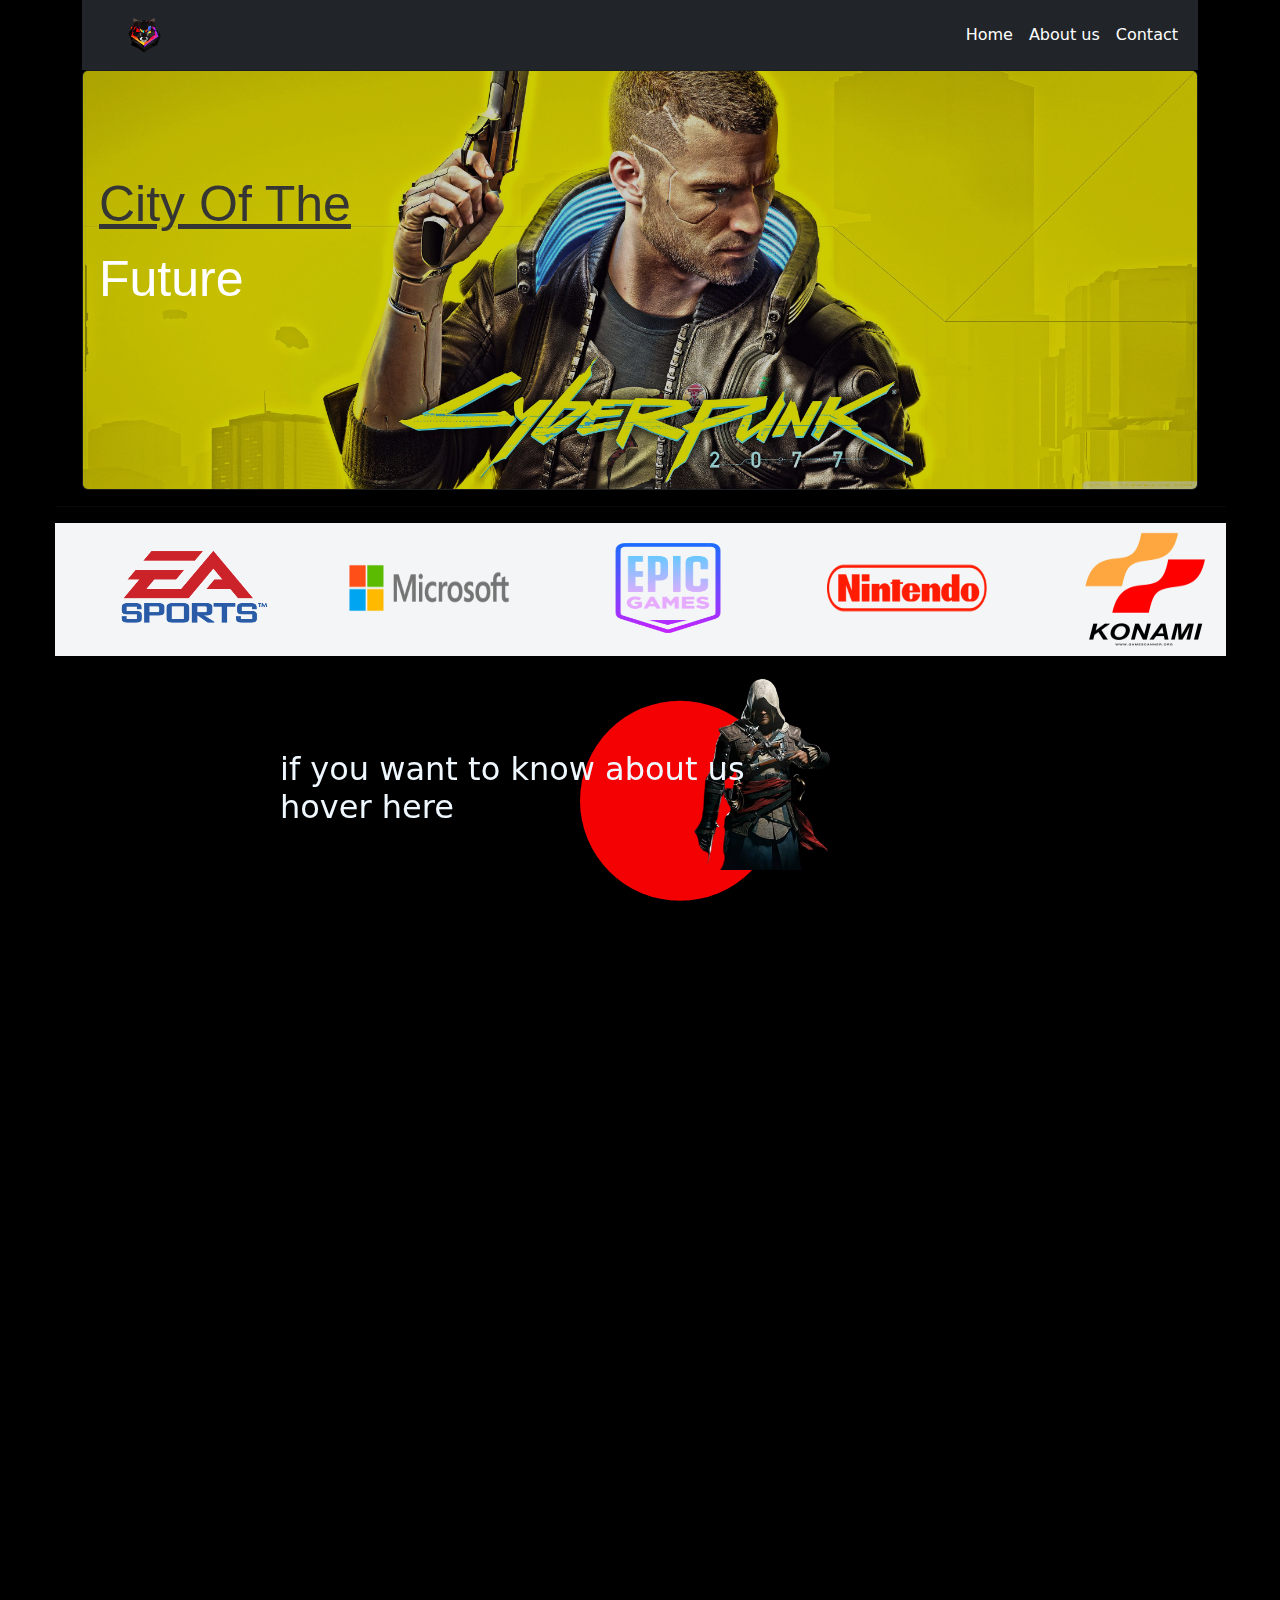
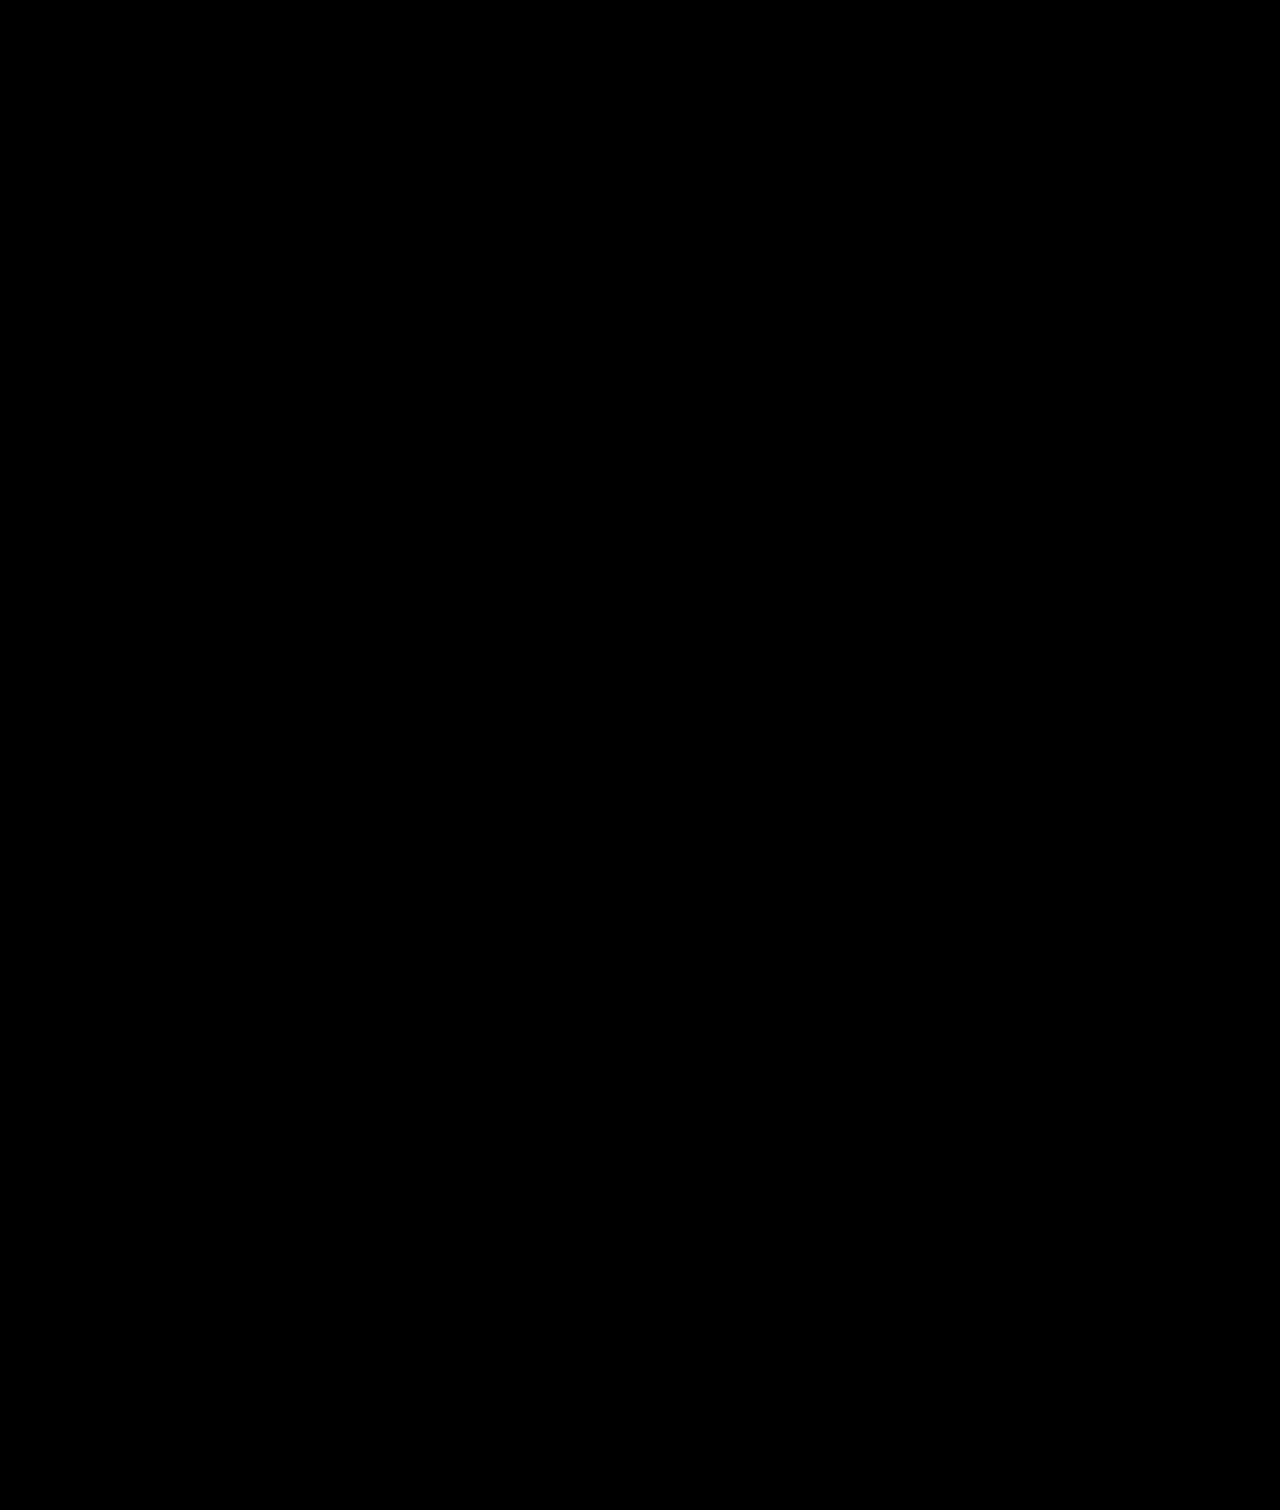
<file: resume/index.html>
<!DOCTYPE html>
<html lang="en">
<head>
    <meta charset="UTF-8">
    <meta http-equiv="X-UA-Compatible" content="IE=edge">
    <meta name="viewport" content="width=device-width, initial-scale=1.0">
    <title>home</title>
    <link href="https://cdn.jsdelivr.net/npm/bootstrap@5.2.2/dist/css/bootstrap.min.css" rel="stylesheet">
    <script src="https://cdn.jsdelivr.net/npm/bootstrap@5.2.2/dist/js/bootstrap.bundle.min.js"></script>
    <link href="https://cdnjs.cloudflare.com/ajax/libs/font-awesome/6.4.0/css/all.min.css" rel="stylesheet">
    <link href="https://unpkg.com/aos@2.3.1/dist/aos.css" rel="stylesheet">
    <link rel="stylesheet" href="style2.css">
</head>
<body style="background-color: black; overflow-x: hidden;">
  <div data-aos="fade-up">
    <div class="container 1">
      <nav class="navbar sticky-top navbar-expand-lg bg-dark">
        <div class="container-fluid">
          <img src="gaming website/i3.png" alt="" width="100" height="54" class="d-inline-block align-text-top">
          <button class="navbar-toggler" type="button" data-bs-toggle="collapse" data-bs-target="#navbarSupportedContent" aria-controls="navbarSupportedContent" aria-expanded="false" aria-label="Toggle navigation">
            <span class="navbar-toggler-icon"></span>
          </button>
          <div class="collapse navbar-collapse" id="navbarSupportedContent">
            <ul class="navbar-nav ms-auto mb-2 mb-lg-0">
              <li class="nav-item">
                <a class="nav-link active text-white" aria-current="page" href="#">Home</a>
              </li>
              <li class="nav-item">
                <a class="nav-link active text-white" aria-current="page" href="https://christo042002.github.io/a1/">About us</a>
              </li>
              
              <li class="nav-item">
                <a class="nav-link active text-white" aria-current="page" href="https://christo042002.github.io/c1/">Contact</a>
              </li>

            </ul>
            </div>
          </div>
        </nav>

        <!--cyberpunk-->
       
        <div class="card bg-dark text-white">
            <img src="gaming website/cyber.jpg" class="card-img" alt="...">
            <div class="card-img-overlay">
              <p class="card-text"> <span>city of the </span> <br>future</p>
            </div>
          </div>
        </div>
    
   <hr>
   <div data-aos="fade-up">
    <div class="brands">
      <div class="row row-cols-5 row-cols-md-5 g-4">
        <div class="col">
          <div class="card">
            <img src="brands/ea.webp" class="card-img-top" alt="...">
            
          </div>
        </div>
        <div class="col">
          <div class="card">
            <img src="brands/rock.png" class="card-img-top" alt="...">
            
          </div>
        </div>
        <div class="col">
          <div class="card">
            <img src="brands/epic.jpg" class="card-img-top" alt="...">
           
          </div>
        </div>
        <div class="col">
          <div class="card">
            <img src="brands/nin.png" class="card-img-top" alt="...">
          
          </div>
        </div>
        <div class="col">
          <div class="card">
            <img src="brands/kon.png" class="card-img-top" alt="...">
           
          </div>
        </div>
      </div>
      </div>
    </div>
  </div>
    
  <div data-aos="fade-up">
      <div class="hover">
        <div class="circle" style="--clr:#f40103">
        <img src="gaming website/as.webp" class="logo">
        <h2>if you want to know about us hover here</h2>
        </div>
        <div class="content">
            <h2>UNITY</h2>
            <p>we beleive that gaming is more than just a hobby-its a lifestyle</p>
            <a href="https://christo042002.github.io/a1/">About Us</a>
            <img src="gaming website/i3.png" class="product_img">
        </div>
    </div>
  </div>
    
  
    
    <!--games we offer-->
<div data-aos="fade-up">   
<div class="gamesweoffer">
    <div class="row row-cols-2 row-cols-md-2 g-1">
      <div class="col">
        <div class="card">
          <img src="gaming website/l8.jpg" class="card-img-top" alt="...">
          <div class="card-body">
            <h5 class="card-title"><span>action</span><i class="fa-solid fa-gun" style="color: #ecb009;"></i></h5>
            <p class="card-text">entry fee : <span>free</span></p>
          </div>
        </div>
      </div>
      <div class="col">
        <div class="card">
          <img src="gaming website/l2.jpg" class="card-img-top" alt="...">
          <div class="card-body">
            <h5 class="card-title"><span>action</span><i class="fa-solid fa-gun" style="color: #ecb009;"></i></h5>
            <p class="card-text">entry fee : <span>$25.00</span></p>
          </div>
        </div>
      </div>
    </div>
    <div class="row row-cols-3 row-cols-md-3 g-1">
      <div class="col">
        <div class="card h-100">
          <img src="gaming website/l5.jpg" class="card-img-top" alt="...">
          <div class="card-body">
            <h5 class="card-title"><span>race</span><i class="fa-solid fa-bolt" style="color: #ecb009;"></i></h5>
            <p class="card-text">entry fee : <span>$35.00</span></p>
          </div>
        </div>
      </div>
      <div class="col">
        <div class="card h-100">
          <img src="gaming website/l1.jpg" class="card-img-top" alt="...">
          <div class="card-body">
            <h5 class="card-title"><span>advent</span><i class="fa-brands fa-space-awesome" style="color: #ecb009;"></i></h5>
            <p class="card-text">entry fee : <span>$29.00</span></p>
          </div>
        </div>
      </div>
      <div class="col">
        <div class="card h-100">
          <img src="gaming website/l7.jpg" class="card-img-top" alt="...">
          <div class="card-body">
            <h5 class="card-title"><span>story</span><i class="fa-brands fa-wolf-pack-battalion" style="color: #ecb009;"></i></h5>
            <p class="card-text">entry fee : <span>$15.00</span></p>
          </div>
        </div>
      </div>
  </div>
</div>
  <br>

<!--video-->
<div data-aos="fade-up">
       <div class="video">
        <h1>watch live</h1>
        <iframe width="560" height="315" src="https://www.youtube.com/embed/MVPTGNGiI-4" title="YouTube video player" frameborder="0" allow="accelerometer; autoplay; clipboard-write; encrypted-media; gyroscope; picture-in-picture; web-share" allowfullscreen></iframe>
       </div>
</div>
       <br>
<!--news-->
<div data-aos="fade-up">
<div class="news">
  <h1>lates news & <span>articles</span></h1>
  <p>compete with 100 players on a remote island for winner takes showdown known issue where certain skin strategic</p>
  <div class="row row-cols-2 row-cols-md-2 g-1">
    <div class="col">
      <div class="card">
        <img src="gaming website/sifu.jpg" class="card-img-top" alt="...">
        <div class="card-body">
          <h5 class="card-title"style="color: orange;">SIFU</h5>
          <p class="card-text">Sifu is a stylish yet gritty beat-em-up, featuring visceral hand-to-hand combat in a contemporary urban setting. From Sloclap, creators of acclaimed PS4 fighting game Absolver, Sifu follows a young kung fu student on a path of revenge, hunting for the murderers of his family. One against all, he has no allies and countless enemies.</p>
        </div>
      </div>
    </div>
    <div class="col">
      <div class="card">
        <img src="gaming website/fornite event.jpg" class="card-img-top" alt="...">
        <div class="card-body">
          <h5 class="card-title" style="color: orange;">FORNITE</h5>
          <p class="card-text">Werewolves will start lurking around Fortnite as the Fortnitemare event begins in-game Tuesday. Epic Games originally announced the launch date on may. 2, but now we’re finally privy to the details: Fortnite players will be able to transform into werewolves.</p>
        </div>
      </div>
    </div>
   
  
  </div>
</div>
</div>

<!--footer-->
<div data-aos="fade-up">
<footer class="bg-dark text-center text-white">
  <!-- Grid container -->
  <div class="container p-4 pb-0">
    <!-- Section: Social media -->
    <section class="mb-4">
      <!-- Facebook -->
      <a class="btn btn-outline-light btn-floating m-1" href="#!" role="button"
        ><i class="fab fa-facebook-f"></i
      ></a>

      <!-- Twitter -->
      <a class="btn btn-outline-light btn-floating m-1" href="#!" role="button"
        ><i class="fab fa-twitter"></i
      ></a>

      <!-- Google -->
      <a class="btn btn-outline-light btn-floating m-1" href="#!" role="button"
        ><i class="fab fa-google"></i
      ></a>

      <!-- Instagram -->
      <a class="btn btn-outline-light btn-floating m-1" href="#!" role="button"
        ><i class="fab fa-instagram"></i
      ></a>

      <!-- Linkedin -->
      <a class="btn btn-outline-light btn-floating m-1" href="#!" role="button"
        ><i class="fab fa-linkedin-in"></i
      ></a>

      <!-- Github -->
      <a class="btn btn-outline-light btn-floating m-1" href="#!" role="button"
        ><i class="fab fa-github"></i
      ></a>
    </section>
    <!-- Section: Social media -->
  </div>
  <!-- Grid container -->

  <!-- Copyright -->
  <div class="text-center p-3" style="background-color: rgba(0, 0, 0, 0.2);">
    © 2023 Copyright:
    <a class="text-white" href="https://mdbootstrap.com/">Unity.com</a>
  </div>
  <!-- Copyright -->
</footer>
<div data-aos="fade-up"></div>
  
<script src="https://unpkg.com/aos@2.3.1/dist/aos.js"></script>
<script>
  AOS.init();
</script>

</body>
</html>
</file>
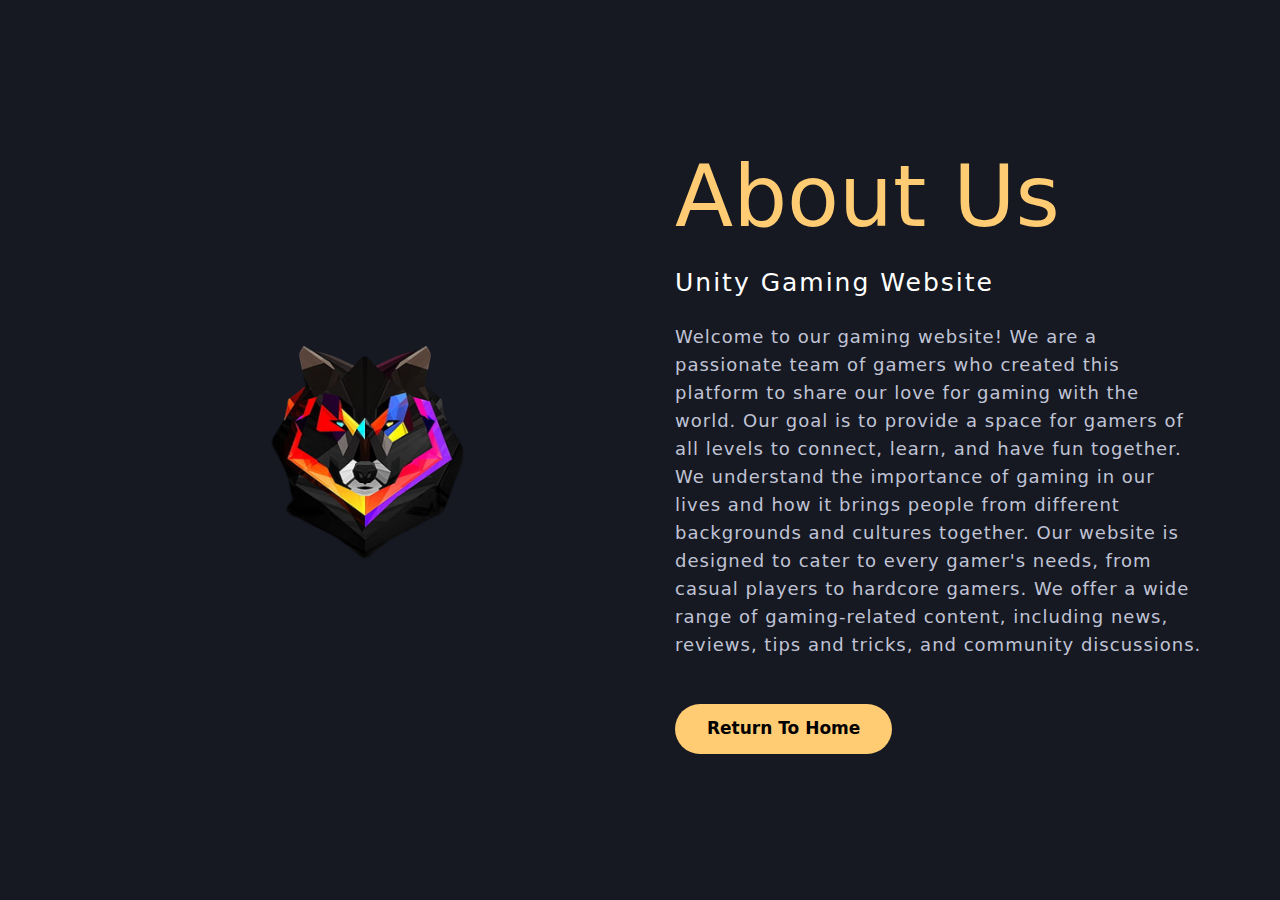
<file: resume/aboutus.html>
<!DOCTYPE html>
<html lang="en">
<head>
    <meta charset="UTF-8">
    <meta http-equiv="X-UA-Compatible" content="IE=edge">
    <meta name="viewport" content="width=device-width, initial-scale=1.0">
    <title>about</title>
    <link href="https://cdn.jsdelivr.net/npm/bootstrap@5.2.2/dist/css/bootstrap.min.css" rel="stylesheet">
    <script src="https://cdn.jsdelivr.net/npm/bootstrap@5.2.2/dist/js/bootstrap.bundle.min.js"></script>
    <link href="https://cdnjs.cloudflare.com/ajax/libs/font-awesome/6.4.0/css/all.min.css" rel="stylesheet">
    <link href="https://unpkg.com/aos@2.3.1/dist/aos.css" rel="stylesheet">
    <link rel="stylesheet" href="about.css">
</head>
<body>
    <div data-aos="fade-up">
    <section class="about">
        <div class="content">
            <img src="gaming website/i3.png">

            <div class="text">
                <h1>about us</h1>
                <h5> Unity gaming website</h5>
                <p>Welcome to our gaming website!

                    We are a passionate team of gamers who created this platform to share our love for gaming with the world. Our goal is to provide a space for gamers of all levels to connect, learn, and have fun together.
                    
                    We understand the importance of gaming in our lives and how it brings people from different backgrounds and cultures together. Our website is designed to cater to every gamer's needs, from casual players to hardcore gamers. We offer a wide range of gaming-related content, including news, reviews, tips and tricks, and community discussions.</p>
            
                  <button type="button"><a href="https://christo042002.github.io/r/">Return To Home</a></button>
                </div>
        </div>
    </section>

    <div class="skills"></div>
    </div>

<script src="https://unpkg.com/aos@2.3.1/dist/aos.js"></script>
<script>
  AOS.init();
</script>
</body>
</html>
</file>
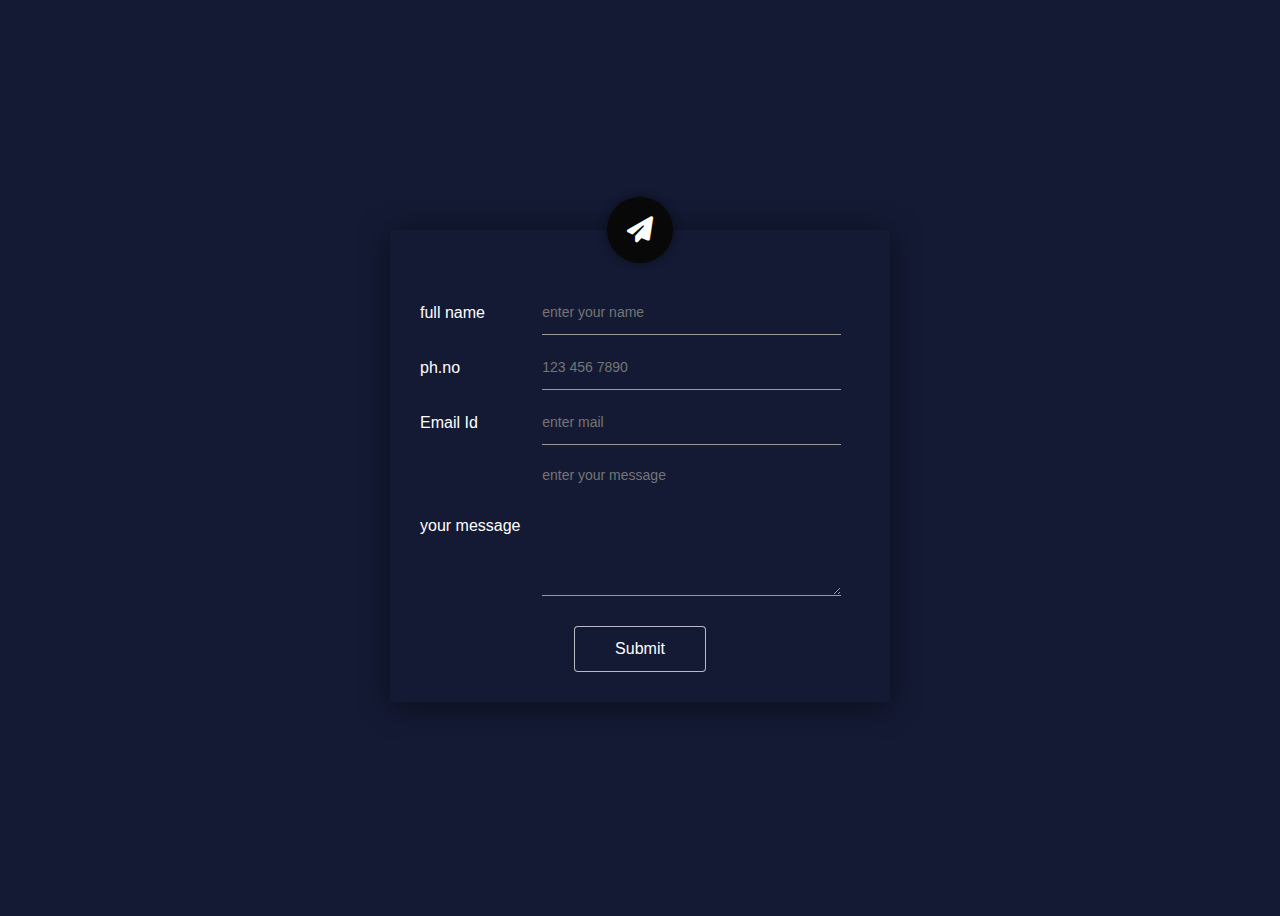
<file: resume/contact.html>
<!DOCTYPE html>
<html lang="en">
<head>
    <meta charset="UTF-8">
    <meta http-equiv="X-UA-Compatible" content="IE=edge">
    <meta name="viewport" content="width=device-width, initial-scale=1.0">
    <title>contact</title>
    <link href="https://cdn.jsdelivr.net/npm/bootstrap@5.2.2/dist/css/bootstrap.min.css" rel="stylesheet">
    <script src="https://cdn.jsdelivr.net/npm/bootstrap@5.2.2/dist/js/bootstrap.bundle.min.js"></script>
    <link href="https://cdnjs.cloudflare.com/ajax/libs/font-awesome/6.4.0/css/all.min.css" rel="stylesheet">
    <link href="https://unpkg.com/aos@2.3.1/dist/aos.css" rel="stylesheet">
    <link rel="stylesheet" href="style.css">
</head>
<body style="background: #141a34;">
    <div data-aos="fade-up">
    <div class="square">
        <ul>
            <li></li>
            <li></li>
            <li></li>
            <li></li>
            <li></li>
        </ul>
     </div>
     <div class="circle">
        <ul>
            <li></li>
            <li></li>
            <li></li>
            <li></li>
            <li></li>
        </ul>
     </div>
    <div class="container">
        <form id="form" class="form" autocomplete="off">
          <i class="fas fa-paper-plane"></i>

          <div class="input-group">
            <label>full name</label>
            <input type="text" placeholder="enter your name" id="contact-name" onkeyup="validatename()">
            <span id="name-error"></span>
          </div>

          <div class="input-group">
            <label>ph.no</label>
            <input type="text" placeholder="123 456 7890" id="contact-phone" onkeyup="validatephone()">
            <span id="phone-error"></span>
          </div>

          <div class="input-group">
            <label>Email Id</label>
            <input type="text" placeholder="enter mail" id="contact-email" onkeyup="validateemail()">
            <span id="email-error"></span>
          </div>

          <div class="input-group">
            <label>your message</label>
            <textarea rows="5" placeholder="enter your message"  id="contact-message" onkeyup="validatemessage()"></textarea>
            <span id="message-error"></span>
          </div>

            <button onclick="return validateform()">Submit</button>
            <span id="submit-error"></span>
        </form>
    </div>
    </div>

    <script src="formvali.js"></script>

<script src="https://unpkg.com/aos@2.3.1/dist/aos.js"></script>
<script>
  AOS.init();
</script>
</body>
</html>
</file>
<file: resume/style2.css>
/*navbar*/
.navbar a:hover{
    background-color: rgb(177, 68, 68);
    box-shadow: 0px 0px 5px red;
    transition: .4s ease-in;
    border-radius: 5%;
}






.container .card img{
    border: none;
    filter: brightness(80%);
   
}
.card-img-overlay{
    text-transform: capitalize;
    font-size: 50px;
    padding-right: 130px;
    font-family: Impact, Haettenschweiler, 'Arial Narrow Bold', sans-serif;
    margin-top: 80px;
}
span{
    color: rgb(53, 53, 51);
    font-weight: 500;
    text-decoration: underline;
    
}

/*brands*/
.brands .card{
    background: transparent;
    height: 200px;
    border: none;
}
.brands .card img{
    background: transparent;
    height: 120px;
    width: 160px;
    align-items: center;
    filter: brightness(100%);
    margin-left: 55px;
    transition: 1s;
}
.brands{
    
    background-color: rgb(243, 245, 246);
    height: 133px;
    padding: 5px 0;
    filter: brightness(100%);
    
 
}
.brands .card img:hover{
    transform: translateY(-20px);
    cursor: pointer;
}

/*hover*/
*{
    margin: 0;
    padding: 0;
    box-sizing: border-box;
}
body{
    display: flex;
    justify-content: center;
    align-items: center;
    flex-wrap: wrap;
    min-height: 100vh;
}
.hover{
    position: relative;left: 40px;
    width: 1200px;
    height: 250px;
    margin: 20px;
    border-radius: 20px;
    transition: 0.5s;
    transition-delay: 0.5s;
    display: flex;
    justify-content: flex-start;
    align-items: center;
}

.hover:hover{
    width: 800px;
    transition-delay: 0s;
}
.hover.circle{
    position: absolute;
    top: 0;
    left: 0;
    width: 100%;
    height: 100%;
    border-radius: 20px;
    overflow: hidden;
    display: flex;
    justify-content: center;
    align-items: center;
}
.hover .circle h2{
    color: aliceblue;
    margin-bottom: 250px;
    position: relative;left: 200px;

}
.hover:hover .circle h2{
    opacity: 0;

}
.hover .circle::before
{
    content: '';
    position: absolute;
    top: 0;
    left: 0;
    width: 100%;
    height: 100%;
    background: var(--clr);
    clip-path: circle(100px at center);
}
.hover:hover .circle::before
{
    clip-path: circle(400px at center);
}

.hover .circle .logo{
    position: relative;top: 120px;left: 480px;
    width: 400px;
    transition: 0.5s;
    transition-delay: 0.5s;

}
.hover:hover .circle .logo{
    transform: scale(0);
    transition-delay: 0s;
}
.content{
    position: relative;
    width: 70%;
    left: 2%;
    padding: 20px 20px 20px 40px;
    opacity: 0;
    transition: 0.5s;
    visibility: hidden;

}

.hover:hover .content{
    left: -10%;
    opacity: 1;
    visibility: visible;
    transition-delay: 0.5s;
}

.content h2{
    color: aliceblue;
    text-transform: uppercase;
    font-size: 2.5em;
    line-height: 1em;
}
.content p{
    color: aliceblue;
}
.content a {
    position: relative;
    color: black;
    background: white;
    padding: 10px 20px;
    border-radius: 10px;
    margin-top: 10px;
    display: inline-block;
    text-decoration: none;
    font-weight: 500;
}
.hover .product_img{
    position: absolute;
    top: 50%;
    left: 50%;
    transform: translate(-50%,-10%) scale(0);
    height: 150px;
    transition: 0.5s;
    transition-delay: 0s;
}
.hover:hover .product_img{
    left: 72%;
    transform: translate(-200%,-50%) scale(1);
    transition-delay: 0.5s;
}


/*gamesweoffer*/
.gamesweoffer .card{
    background-image: linear-gradient(135deg, #434343 10%, #000000 100%);
    border: none;
    text-transform: capitalize;
    color: aliceblue;
    font-family: Verdana, Geneva, Tahoma, sans-serif;
}
.gamesweoffer span{
    color: orange;
    text-transform: capitalize;
    text-decoration: none;
    font-weight: 500;
}
.gamesweoffer i{
    margin-left: 10px;
}

/*live*/
.video h1{
    text-align: center;
    color: orange;
    text-decoration: underline;
}
.video iframe{
    position: relative;
    top: 50%;
    left: 50%;
    transform: translate(-50%,1%);
}

/*news*/
.news{
    background-color: white;
}
.news h1{
    text-align: center;
    text-transform: capitalize;
    color: rgb(6, 6, 6);
}
.news p{
    text-align: center;
    text-transform: capitalize;
    color: rgb(14, 15, 15);
    
}
.news .card{
    border: none;
    background: transparent;
    font-family: 'Times New Roman', Times, serif;
}


@media screen and (max-width:1200px) {
    .container .card img{
        border: none;
        height: 220px;
    }
    .container .card{
        border: none;
      
    }
    .card-img-overlay{
        text-transform: capitalize;
        font-size: 30px;
        padding-right: 130px;
        font-family: Impact, Haettenschweiler, 'Arial Narrow Bold', sans-serif;
        margin-top: 60px;
    }
    button{
        font-size: 12px;
    }
    /*brands*/
    .brands .card{
        background: transparent;
        height: 200px;
    }
    .brands .card img{
        background: transparent;
        height: 80px;
        width: 90px;
        margin-left: -6px;
    }
    .brands{
    
        background-color: rgb(243, 245, 246);
        height: 80px; 
    }
    .text h2{
        text-align: center;
        font-size: 20px;
    }

    /*live*/
    .video iframe{
        position: relative;
        top: 190%;
        left: 50%;
        transform: translate(-50%,1%);
        width: 400px;
    }
   

   

}

@media (max-width:991px)
{
    .hover{
        width:auto;
        max-width: 350px;
        align-items: flex-start;

    }
    .hover:hover{
        height: 300px;
    }
    .hover:hover .product_img{
        top: initial;
        bottom: 30px;
        left: 50%;
        transform: translate(10%,30%) scale(1);
        height: 120px;
    }
    .hover:hover .content{
        position: absolute;left:1% ;
        padding: 7px 20px;
    }
    .hover .circle .logo{
        position: relative;top:-10px;left: -20px;
        width: 400px;
        transition: 0.5s;
        transition-delay: 0.5s;
    }
    .hover .circle h2{
        color: aliceblue;
        margin-bottom: 250px;
        position: relative;bottom: 100px;left: 0px;
    
    }
    .hover:hover .circle h2{
        opacity: 0;
    
    }
    .hover{
        position: relative;left: 0px;
    }
    
   
  
}
/*custom scroll bar*/
::-webkit-scrollbar{
    width: 15px;
}
::-webkit-scrollbar-track{
    background: #d1e5ff;
}

::-webkit-scrollbar-thumb{
    background: linear-gradient(rgb(21, 13, 107) 1.1%, rgb(188, 16, 80) 130.5%);
    border-radius:0px;
}
</file>
<file: resume/about.css>
*{
    padding: 0;
    margin: 0;
    box-sizing: border-box;
}
.about{
    width: 100%;
    height: 100vh;
    background-color: #161922;
    display: flex;
    justify-content: center;
    align-items: center;
}
.about .content img{
    height: auto;
    width: 600px;
    max-width: 100%;
}
.text{
    width: 550px;
    max-width: 100%;
    padding: 0 10px;
}
.content{
    width: 1280px;
    max-width: 95%;
    margin: 0 auto;
    display: flex;
    flex-wrap: wrap;
    align-items: center;
    justify-content: center;
}
.text h1{
    color: #ffcc74;
    font-size: 85px;
    margin-bottom: 20px;
    text-transform: capitalize;
}
.text h5{
    color: white;
    font-size: 25px;
    margin-bottom: 25px;
    text-transform: capitalize;
    letter-spacing: 2px;
}
.text p{
    color: #c0c4d6;
    font-size: 18px;
    line-height: 28px;
    letter-spacing: 1px;
    margin-bottom: 45px;
}
button{
    background-color: #ffcc74;
    color: black;
    border: 2px solid transparent;
    text-decoration: none;
    padding: 10px 30px;
    border-radius: 30px;
    font-size: 17px;
    font-weight: bold;
}
button a{
    text-decoration: none;
    color: black;
}
button a:hover{
    transform: scale(1.2);
    background-color: transparent;
    color: #ffcc74;
    transition: .4s;
    cursor: pointer;
    text-decoration: none;
}
button:hover{
    transform: scale(1.2);
    background-color: transparent;
    border: 2px solid #ffcc74;
    color: #ffcc74;
    transition: .4s;
    cursor: pointer;
    text-decoration: none;
}
@media screen and (max-width:1180px) {
    .about{
        width: 100%;
        height: auto;
        padding: 70px 0px;
    }
}

@media screen and (max-width:650px){
    .about .content img{
        margin-bottom: 35px;
    }
    .text h1{
        font-size: 60px;
        margin-bottom: 25px;
    }
}
</file>
<file: resume/style.css>
*{
    margin: 0;
    padding: 0;
    box-sizing: border-box;
    font-family: 'Poppins', sans-serif;
    
}
.container{
    width: 100%;
    height: 100vh;
    background: #141a34;
    display: flex;
    align-items: center;
    justify-content: center;
}

.useful-links{
    position: absolute;
    top: 5%;
    right: 5%;

}
.useful-links a{
    display: block;
    color: #fff;
    text-decoration: none;
}

.container form{
    width: 90%;
    max-width: 500px;
    padding: 50px 30px 20px;
    background: transparent;
    border-radius: 4px;
    box-shadow: 0 4px 30px rgba(0, 0, 0, 0.5);
    position: relative;
    color: white;
}
.fa-paper-plane{
    position: absolute;
    top: 0;
    left: 50%;
    transform: translate(-50%,-50%);
    background: #090808;
    font-size: 26px;
    padding: 20px;
    border-radius: 50%;
    box-shadow: 0 0 10px rgba(0, 0, 0, 0.5);
}

.input-group{
    width: 100%;
    display: flex;
    align-items: center;
    margin: 10px 0;
    position: relative;
}
.input-group label{
    flex-basis: 28%;
}
.input-group input, .input-group textarea{
    flex-basis: 68%;
    background: transparent;
    border: 0;
    outline: 0;
    padding: 10px 0;
    border-bottom: 1px solid #999;
    color: #f7ecec;
    font-size: 16px;
}
::placeholder{
    font-size: 14px;
}

form button{
    background: #141a34;
    color: #fff;
    border-radius: 4px;
    border: 1px solid rgba(255, 255, 255, 0.7);
    padding: 10px 40px;
    outline: 0;
    cursor: pointer;
    display: block;
    margin: 30px auto 10px;
}

.input-group span i{
    color: seagreen;
}


/*animation*/
*{
    margin: 0px;
    padding: 0px;  
  }
  body{
     background-color: rgb(34, 5, 60);
     position: relative;
     height: 100vh;
     font-family: sans-serif;
  }
  ul li{
      position: absolute;
      border: 1px solid whitesmoke;
      width: 30px;
      height: 30px;
      list-style: none;
      opacity: 0;
      background: #fff;
  }
  .square li{
      top: 50vh;
      
      animation: square 10s linear;
  }
  .square li:nth-child(2){
      top: 80vh;
      left: 10vw;
      animation-delay: 2s;
  }
  .square li:nth-child(3){
      top: 80vh;
      
      animation-delay: 4s;
  }
  
  .square li:nth-child(5){
      top: 10vh;
      left: 10vw;
      animation-delay: 8s;
  }
  
  @keyframes square{
      0%{
          transform: scale(0) rotateY(0deg);
          opacity: 1;
      }
      100%{
          transform: scale(5)  rotateY(1000deg);
          opacity: 0;
      }
  }
  
  .circle li{
      bottom: 0;
      left: 15vw;
      animation: circle 10s linear infinite;
  }
  .circle li:nth-child(2){
      left: 35vw;
      animation-delay: 2s;
  }
  
  @keyframes circle{
      0%{
          transform: scale(0) rotate(0deg);
          opacity: 1;
          bottom: 0;
          border-radius: 30;
      
      }
      100%{
          transform: scale(5) rotate(1000deg);
          opacity: 0;
          bottom: 90vh;
          border-radius: 50%;
      }
  }
  
  .game1{
      padding-left: 130px;
      border-radius: 20px;
      position: relative;
  }
  .card{
      background: transparent;
      border: none;
  }
  .card1 img{
      border-radius: 20px;
  }
  .card2 img{
      border-radius: 20px;
      position: relative;right: 22px;
  }
  .card3 img{
      border-radius: 20px;
  }
  .card4 img{
      border-radius: 20px;
  }


/*validation*/
.input-group span{
    position: absolute;
    bottom: 12px;
    right: 17px;
    font-size: 14px;
    color: red;
}
#submit-error{
    color: red;
}
</file>
